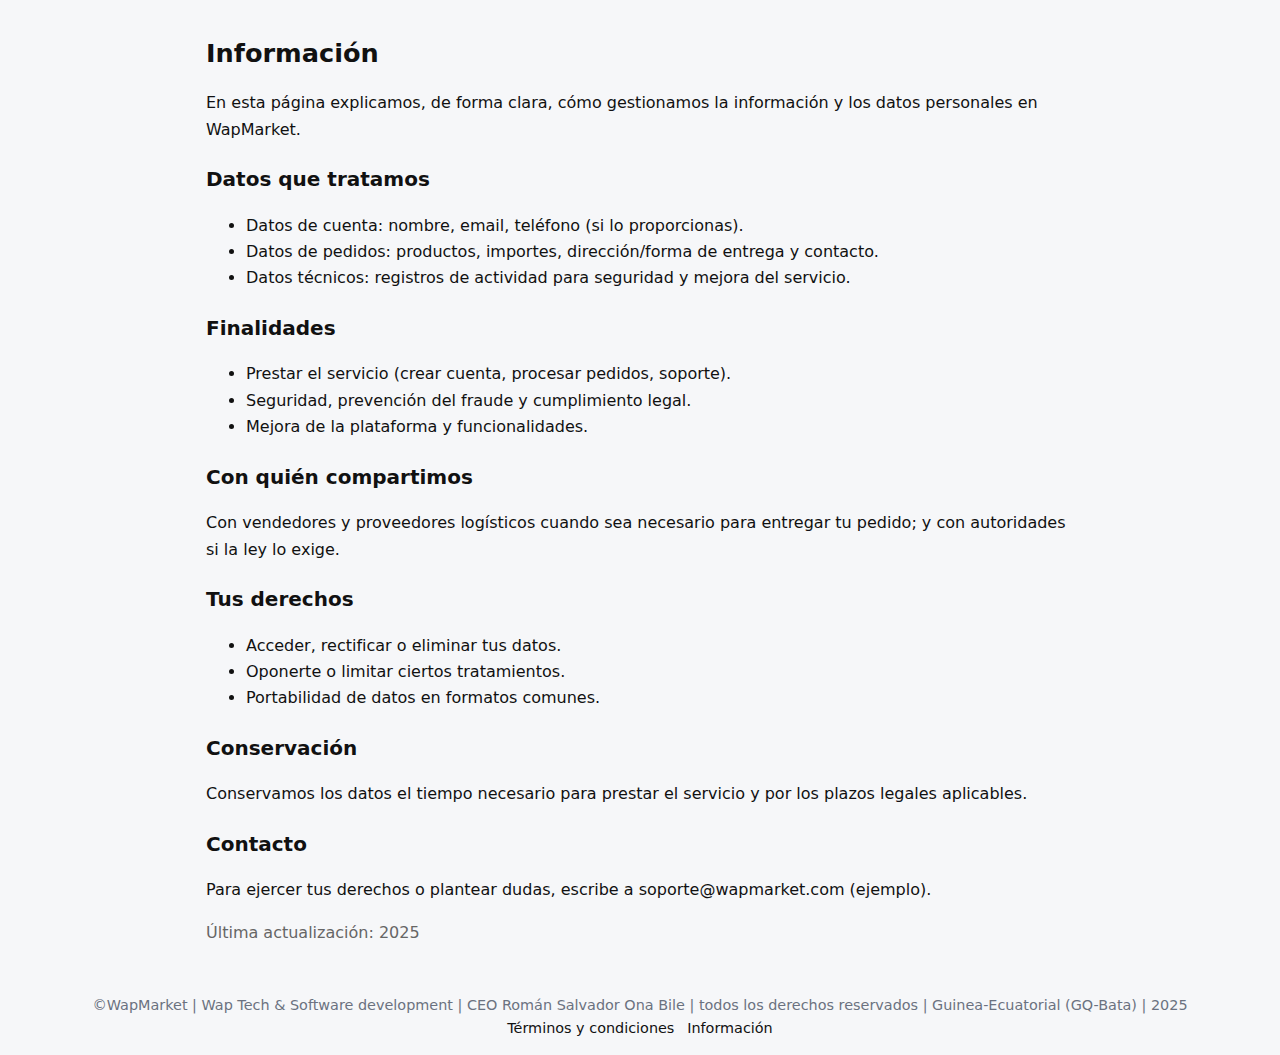
<file: informacion.html>
<!doctype html>
<html lang="es">
<head>
  <meta charset="utf-8" />
  <meta name="viewport" content="width=device-width, initial-scale=1.0" />
  <title>Información — WapMarket</title>
  <link rel="stylesheet" href="styles.css" />
  <style>
    .doc{max-width:900px;margin:2rem auto;padding:0 1rem;line-height:1.65;}
    .doc h1{font-size:1.6rem;margin-bottom:1rem}
    .doc h2{font-size:1.25rem;margin-top:1.25rem}
    .doc p,.doc li{font-size:1rem}
  </style>
</head>
<body>
  <main class="doc">
    <h1>Información</h1>
    <p>En esta página explicamos, de forma clara, cómo gestionamos la información y los datos personales en WapMarket.</p>

    <h2>Datos que tratamos</h2>
    <ul>
      <li>Datos de cuenta: nombre, email, teléfono (si lo proporcionas).</li>
      <li>Datos de pedidos: productos, importes, dirección/forma de entrega y contacto.</li>
      <li>Datos técnicos: registros de actividad para seguridad y mejora del servicio.</li>
    </ul>

    <h2>Finalidades</h2>
    <ul>
      <li>Prestar el servicio (crear cuenta, procesar pedidos, soporte).</li>
      <li>Seguridad, prevención del fraude y cumplimiento legal.</li>
      <li>Mejora de la plataforma y funcionalidades.</li>
    </ul>

    <h2>Con quién compartimos</h2>
    <p>Con vendedores y proveedores logísticos cuando sea necesario para entregar tu pedido; y con autoridades si la ley lo exige.</p>

    <h2>Tus derechos</h2>
    <ul>
      <li>Acceder, rectificar o eliminar tus datos.</li>
      <li>Oponerte o limitar ciertos tratamientos.</li>
      <li>Portabilidad de datos en formatos comunes.</li>
    </ul>

    <h2>Conservación</h2>
    <p>Conservamos los datos el tiempo necesario para prestar el servicio y por los plazos legales aplicables.</p>

    <h2>Contacto</h2>
    <p>Para ejercer tus derechos o plantear dudas, escribe a soporte@wapmarket.com (ejemplo).</p>

    <p style="margin-top:1rem;color:#666">Última actualización: 2025</p>
  </main>

  <footer class="footer">
    <div class="brandline">©WapMarket | Wap Tech & Software development | CEO Román Salvador Ona Bile | todos los derechos reservados | Guinea-Ecuatorial (GQ-Bata) | 2025</div>
    <div class="legal-links">
      <a href="terminos.html">Términos y condiciones</a>
      <a href="informacion.html">Información</a>
    </div>
  </footer>
</body>
</html>
</file>
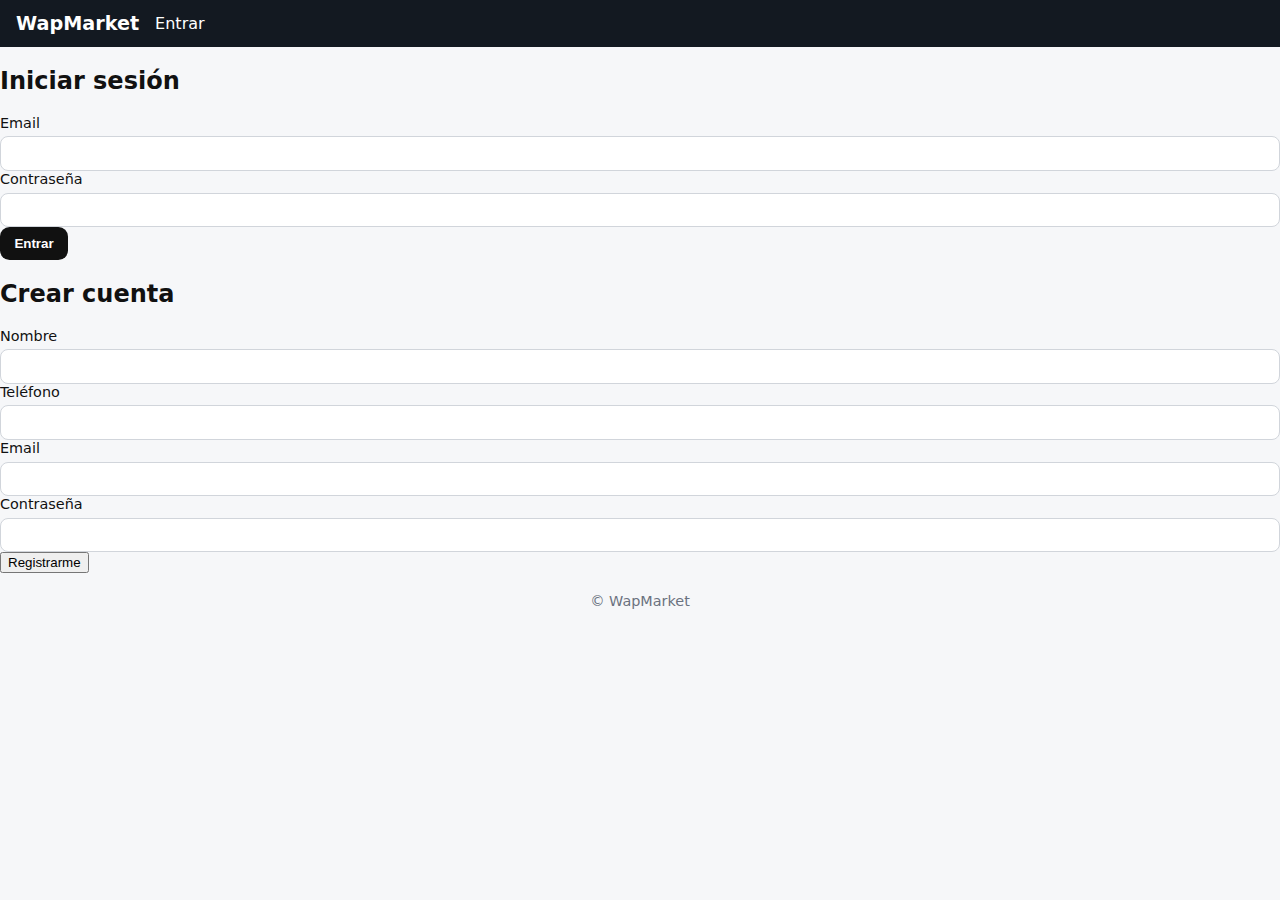
<file: login.html>
<!DOCTYPE html>
<html lang="es">
<head>
  <meta charset="UTF-8" />
  <meta name="viewport" content="width=device-width, initial-scale=1.0"/>
  <title>Acceso — WapMarket</title>
  <link rel="stylesheet" href="styles.css"/>
</head>
<body class="auth-body">
  <header class="topbar">
    <div class="brand">WapMarket</div>
    <nav class="nav">
      <a href="index.html">Inicio</a>
    </nav>
  </header>

  <main class="auth-shell">
    <section class="auth-modal">
      <div class="auth-split">
        <div class="auth-block">
          <h2>Iniciar sesión</h2>
          <form id="loginForm" class="stack">
            <label>Email <input name="email" type="email" required /></label>
            <label>Contraseña <input name="password" type="password" required /></label>
            <button type="submit" class="btn-primary">Entrar</button>
          </form>
        </div>
        <div class="auth-divider"></div>
        <div class="auth-block">
          <h2>Crear cuenta</h2>
          <form id="signupForm" class="stack">
            <label>Nombre <input name="name" required /></label>
            <label>Teléfono <input name="phone" /></label>
            <label>Email <input name="email" type="email" required /></label>
            <label>Contraseña <input name="password" type="password" required /></label>
            <button type="submit" class="btn-secondary">Registrarme</button>
          </form>
        </div>
      </div>
    </section>
  </main>

  <footer class="footer"><span>© WapMarket</span></footer>

  <script src="app.js"></script>
</body>
</html>
</file>
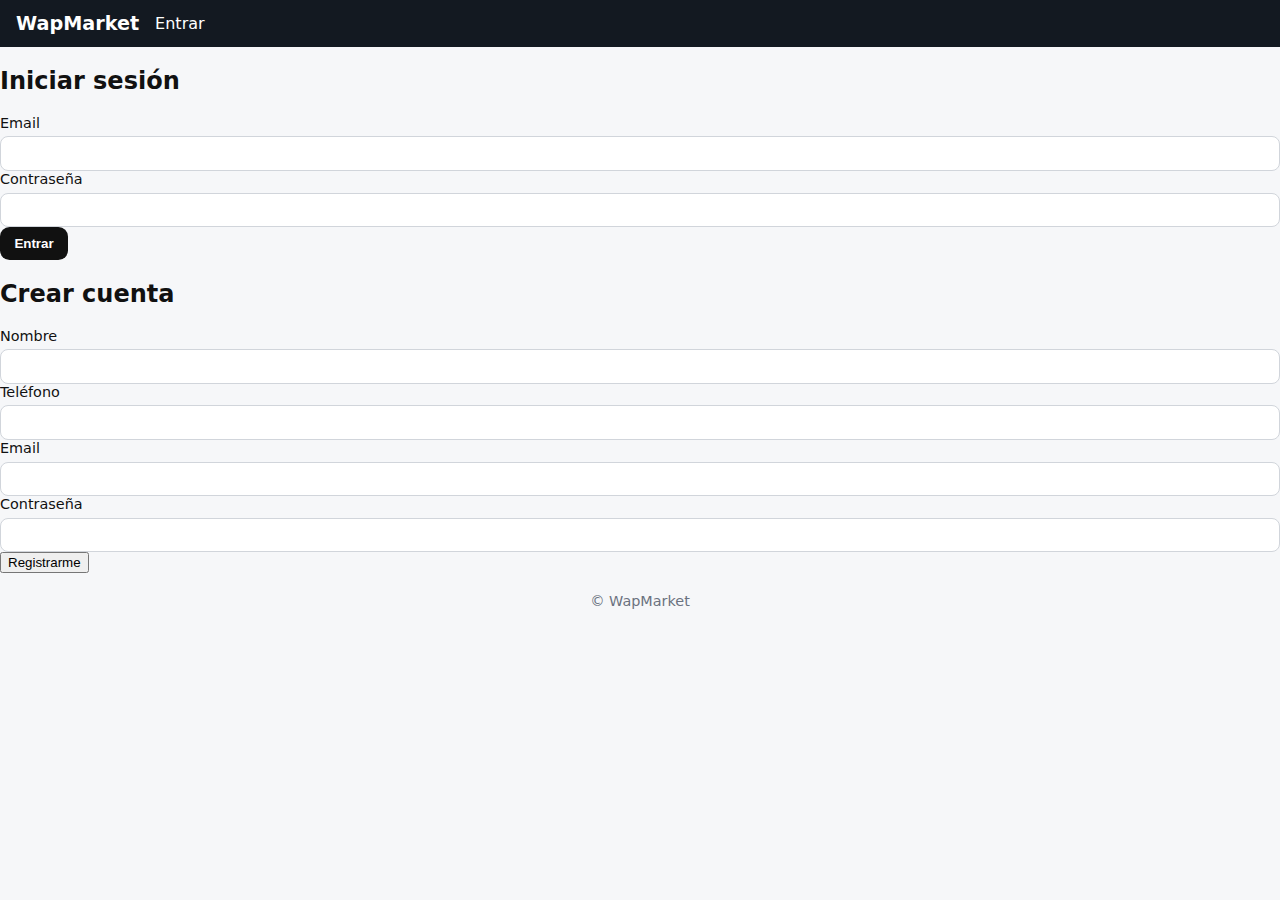
<file: seller (13).html>
<!DOCTYPE html>
<html lang="es">
<head>
  <meta charset="UTF-8" />
  <meta name="viewport" content="width=device-width, initial-scale=1.0"/>
  <title>Vendedor — WapMarket</title>
  <link rel="stylesheet" href="styles.css"/>
</head>
<script>
  // Protección de acceso solo para vendedor
  (function(){
    const user = localStorage.getItem('wap_user');
    const token = localStorage.getItem('wap_token');
    let role = null;
    try { role = JSON.parse(user||'null')?.role; } catch {}
    if(!user || !token || role !== 'seller') {
      window.location.href = 'login.html';
    }
  })();
</script>
<body>
  <header class="topbar">
    <div class="brand">WapMarket</div>
    <nav class="nav">
      <a href="index.html">Inicio</a>
    </nav>
  </header>

  <main class="container">
    <h2>Panel del vendedor</h2>

    <!-- Formulario de producto -->
    <form id="productForm" enctype="multipart/form-data">
      <input type="text" name="name" placeholder="Nombre del producto" />
      <input type="number" name="price" placeholder="Precio" />
      <input type="number" name="stock" placeholder="Stock" />
      <input type="text" name="category" placeholder="Categoría" />
      <input type="file" name="image_file" accept="image/*" /> <!-- ✅ Correcto -->
      <button type="submit">Guardar</button>
    </form>


    <!-- Productos -->
    <section class="card">
      <h3>Tus productos</h3>
      <div id="sellerProducts" class="grid-4"></div>
    </section>

    <!-- Pedidos -->
    <section class="card">
      <h3>Tus pedidos</h3>
      <div id="sellerOrders"></div>
    </section>
  </main>

  <footer class="footer"><span>© WapMarket</span></footer>
  <script src="app.js"></script>
  <script>
  document.addEventListener("DOMContentLoaded", () => {
    try {
      const user = JSON.parse(localStorage.getItem("wap_user") || "{}");

      // Si el user tiene info de tienda y seller, se asigna automáticamente
      if (user.store_id) {
        document.getElementById("storeIdInput").value = user.store_id;
      }
      if (user.id) {
        document.getElementById("sellerIdInput").value = user.id;
      }
    } catch (e) {
      console.error("❌ No se pudo cargar info del usuario:", e);
    }
  });
  </script>


  <script>
  // ================= COMPRESIÓN DE IMÁGENES =================
  async function compressImage(file, maxSizeKB = 500) {
    return new Promise((resolve) => {
      const reader = new FileReader();
      reader.readAsDataURL(file);
      reader.onload = (event) => {
        const img = new Image();
        img.src = event.target.result;
        img.onload = () => {
          const canvas = document.createElement("canvas");
          const ctx = canvas.getContext("2d");
          canvas.width = img.width;
          canvas.height = img.height;
          ctx.drawImage(img, 0, 0);

          let quality = 0.9;
          let dataUrl = canvas.toDataURL("image/jpeg", quality);

          while (dataUrl.length / 1024 > maxSizeKB && quality > 0.1) {
            quality -= 0.1;
            dataUrl = canvas.toDataURL("image/jpeg", quality);
          }

          fetch(dataUrl)
            .then((res) => res.blob())
            .then((blob) => {
              resolve(new File([blob], file.name, { type: "image/jpeg" }));
            });
        };
      };
    });
  }

  // ================= CREAR PRODUCTO =================
  document.getElementById("newProductForm").addEventListener("submit", async (e) => {
    e.preventDefault();
    const form = e.target;
    const formData = new FormData(form);

    const fileInput = document.getElementById("imageFile");
    if (fileInput.files.length > 0) {
      let file = fileInput.files[0];
      if (file.size / 1024 > 500) {
        file = await compressImage(file, 500);
      }
      formData.delete("image_file");
      formData.append("image_file", file);
    }

    const token = localStorage.getItem("wap_token");
    const res = await fetch("https://backend-wapmarket-production.up.railway.app/products", {
      method: "POST",
      headers: { Authorization: `Bearer ${token}` },
      body: formData,
    });

    const data = await res.json();
alert("✅ Producto añadido!");
console.log(data);

// Agregar el nuevo producto al DOM directamente
const container = document.getElementById("sellerProducts");
const card = document.createElement("div");
card.classList.add("product-card");
card.innerHTML = `
  <h4>${data.name}</h4>
  <p><strong>Precio:</strong> ${data.price} XAF</p>
  <p><strong>Stock:</strong> ${data.stock}</p>
  <p><strong>Categoría:</strong> ${data.category || "Sin categoría"}</p>
  ${
    data.image_url
      ? `<img src="${data.image_url}" alt="${data.name}" width="150"/>`
      : `<p>⚠️ Sin imagen</p>`
  }
`;
container.appendChild(card);

// limpiar formulario
form.reset();

  });

  async function cargarMisProductos() {
  const token = localStorage.getItem("wap_token");
  const user = JSON.parse(localStorage.getItem("wap_user") || "{}");
  const sellerId = user.id;  // 👈 usar el ID del seller logueado

  if (!sellerId) {
    console.error("❌ No se encontró sellerId en el usuario logueado");
    return;
  }

  const res = await fetch(`https://backend-wapmarket-production.up.railway.app/sellers/${sellerId}/products`, {
    headers: { Authorization: `Bearer ${token}` },
  });
  const productos = await res.json();

}

  // ================= CARGAR PEDIDOS DEL SELLER =================
async function loadSellerOrders() {
  const token = localStorage.getItem("wap_token");
  const user = JSON.parse(localStorage.getItem("wap_user") || "{}");
  const sellerId = user.id; // 👈 ID real del seller logueado

  if (!sellerId) {
    console.error("❌ No se encontró sellerId en el usuario logueado");
    return;
  }

  try {
    const res = await fetch(`https://backend-wapmarket-production.up.railway.app/sellers/${sellerId}/orders`, {
      headers: { Authorization: `Bearer ${token}` }
    });
    const orders = await res.json();

    const container = document.getElementById("sellerOrders");
    container.innerHTML = "";

    if (!orders.length) {
      container.innerHTML = "<p>No tienes pedidos todavía.</p>";
      return;
    }

    orders.forEach(order => {
      const div = document.createElement("div");
      div.className = "order-card";
      div.innerHTML = `
        <p><b>Pedido #${order.id}</b></p>
        <p>Cliente: ${order.customer_name || "N/A"}</p>
        <p>Total: ${order.total_xaf} XAF</p>
        <p>Estado: ${order.status}</p>
      `;
      container.appendChild(div);
    });
  } catch (err) {
    console.error("Error cargando pedidos:", err);
  }
}


  // ================= INICIO =================
  document.addEventListener("DOMContentLoaded", () => {
    cargarMisProductos();
    loadSellerOrders();
  });
  </script>
</body>
</html>
</file>
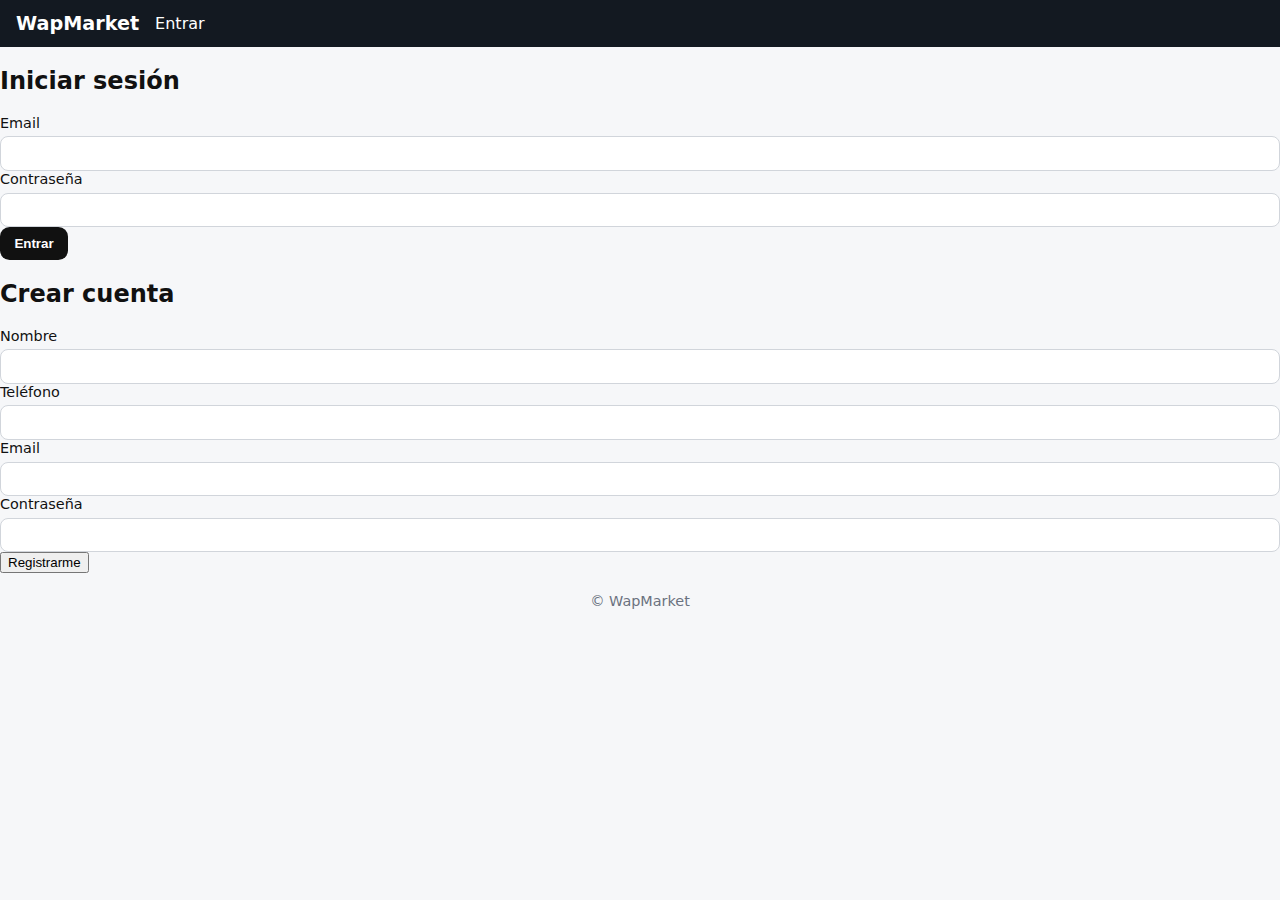
<file: seller.html>
<!DOCTYPE html>
<html lang="es">
<head>
  <meta charset="UTF-8" />
  <meta name="viewport" content="width=device-width, initial-scale=1.0"/>
  <title>Vendedor — WapMarket</title>
  <link rel="stylesheet" href="styles.css"/>
</head>
<script>
  // Protección de acceso solo para vendedor
  (function(){
    const user = localStorage.getItem('wap_user');
    const token = localStorage.getItem('wap_token');
    let role = null;
    try { role = JSON.parse(user||'null')?.role; } catch {}
    if(!user || !token || role !== 'seller') {
      window.location.href = 'login.html';
    }
  })();
</script>
<body>
  <header class="topbar">
    <div class="brand">WapMarket</div>
    <nav class="nav">
      <a href="index.html">Inicio</a>
    </nav>
  </header>

  <main class="container">
    <h2>Panel del vendedor</h2>

    <!-- Formulario de producto -->
    <form id="newProductForm" class="card" enctype="multipart/form-data">
      <div class="grid">
        <label>Nombre<input name="name" required/></label>
        <label>Precio (XAF)<input name="price" type="number" required/></label>
      </div>
      <div class="grid">
        <label>Imagen
          <input type="file" name="image_file" id="imageFile" accept="image/*" required />
        </label>
        <label>Stock<input name="stock" type="number" value="10"/></label>
      </div>
      <label>Categoría<input name="category" /></label>
      <!-- ⚠️ estos hidden deberían venir del login -->
      <input type="hidden" name="store_id" id="storeIdInput" />
      <input type="hidden" name="seller_id" id="sellerIdInput" />

      <button type="submit">Añadir producto</button>
    </form>

    <!-- Productos -->
    <section class="card">
      <h3>Tus productos</h3>
      <div id="sellerProducts" class="grid-4"></div>
    </section>

    <!-- Pedidos -->
    <section class="card">
      <h3>Tus pedidos</h3>
      <div id="sellerOrders"></div>
    </section>
  </main>

  <footer class="footer"><span>© WapMarket</span></footer>
  <script src="app.js"></script>
  <script>
  document.addEventListener("DOMContentLoaded", () => {
    try {
      const user = JSON.parse(localStorage.getItem("wap_user") || "{}");

      // Si el user tiene info de tienda y seller, se asigna automáticamente
      if (user.store_id) {
        document.getElementById("storeIdInput").value = user.store_id;
      }
      if (user.id) {
        document.getElementById("sellerIdInput").value = user.id;
      }
    } catch (e) {
      console.error("❌ No se pudo cargar info del usuario:", e);
    }
  });
  </script>


  <script>
  // ================= COMPRESIÓN DE IMÁGENES =================
  async function compressImage(file, maxSizeKB = 500) {
    return new Promise((resolve) => {
      const reader = new FileReader();
      reader.readAsDataURL(file);
      reader.onload = (event) => {
        const img = new Image();
        img.src = event.target.result;
        img.onload = () => {
          const canvas = document.createElement("canvas");
          const ctx = canvas.getContext("2d");
          canvas.width = img.width;
          canvas.height = img.height;
          ctx.drawImage(img, 0, 0);

          let quality = 0.9;
          let dataUrl = canvas.toDataURL("image/jpeg", quality);

          while (dataUrl.length / 1024 > maxSizeKB && quality > 0.1) {
            quality -= 0.1;
            dataUrl = canvas.toDataURL("image/jpeg", quality);
          }

          fetch(dataUrl)
            .then((res) => res.blob())
            .then((blob) => {
              resolve(new File([blob], file.name, { type: "image/jpeg" }));
            });
        };
      };
    });
  }

  // ================= CREAR PRODUCTO =================
  document.getElementById("newProductForm").addEventListener("submit", async (e) => {
    e.preventDefault();
    const form = e.target;
    const formData = new FormData(form);

    const fileInput = document.getElementById("imageFile");
    if (fileInput.files.length > 0) {
      let file = fileInput.files[0];
      if (file.size / 1024 > 500) {
        file = await compressImage(file, 500);
      }
      formData.delete("image_file");
      formData.append("image_file", file);
    }

    const token = localStorage.getItem("wap_token");
    const res = await fetch("https://backend-wapmarket-production.up.railway.app/products", {
      method: "POST",
      headers: { Authorization: `Bearer ${token}` },
      body: formData,
    });

    const data = await res.json();
alert("✅ Producto añadido!");
console.log(data);

// Agregar el nuevo producto al DOM directamente
const container = document.getElementById("sellerProducts");
const card = document.createElement("div");
card.classList.add("product-card");
card.innerHTML = `
  <h4>${data.name}</h4>
  <p><strong>Precio:</strong> ${data.price} XAF</p>
  <p><strong>Stock:</strong> ${data.stock}</p>
  <p><strong>Categoría:</strong> ${data.category || "Sin categoría"}</p>
  ${
    data.image_url
      ? `<img src="${data.image_url}" alt="${data.name}" width="150"/>`
      : `<p>⚠️ Sin imagen</p>`
  }
`;
container.appendChild(card);

// limpiar formulario
form.reset();

  });

  // ================= CARGAR PRODUCTOS DEL SELLER =================
  async function cargarMisProductos() {
    const token = localStorage.getItem("wap_token");
    const sellerId = 1; // ⚠️ cambiar por ID real
    const res = await fetch(`https://backend-wapmarket-production.up.railway.app/sellers/${sellerId}/products`, {
      headers: { Authorization: `Bearer ${token}` },
    });
    const productos = await res.json();

    const container = document.getElementById("sellerProducts");
    container.innerHTML = "";
    if (!productos.length) {
      container.innerHTML = "<p>No tienes productos aún.</p>";
      return;
    }
    productos.forEach(p => {
      const card = document.createElement("div");
      card.classList.add("product-card");
      card.innerHTML = `
        <h4>${p.name}</h4>
        <p><strong>Precio:</strong> ${p.price} XAF</p>
        <p><strong>Stock:</strong> ${p.stock}</p>
        <p><strong>Categoría:</strong> ${p.category || "Sin categoría"}</p>
        ${
          p.image_url
            ? `<img src="${p.image_url}" alt="${p.name}" width="150"/>`
            : `<p>⚠️ Sin imagen</p>`
        }
      `;
      container.appendChild(card);
    });
  }

  // ================= CARGAR PEDIDOS DEL SELLER =================
  async function loadSellerOrders() {
    const token = localStorage.getItem("wap_token");
    try {
      const res = await fetch("https://backend-wapmarket-production.up.railway.app/api/seller/orders", {
        headers: { Authorization: `Bearer ${token}` }
      });
      const orders = await res.json();

      const container = document.getElementById("sellerOrders");
      container.innerHTML = "";

      if (!orders.length) {
        container.innerHTML = "<p>No tienes pedidos todavía.</p>";
        return;
      }

      orders.forEach(order => {
        const div = document.createElement("div");
        div.className = "order-card";
        div.innerHTML = `
          <p><b>Pedido #${order.id}</b></p>
          <p>Cliente: ${order.customer_name || "N/A"}</p>
          <p>Total: ${order.total_xaf} XAF</p>
          <p>Estado: ${order.status}</p>
        `;
        container.appendChild(div);
      });
    } catch (err) {
      console.error("Error cargando pedidos:", err);
    }
  }

  // ================= INICIO =================
  document.addEventListener("DOMContentLoaded", () => {
    cargarMisProductos();
    loadSellerOrders();
  });
  </script>
</body>
</html>
</file>
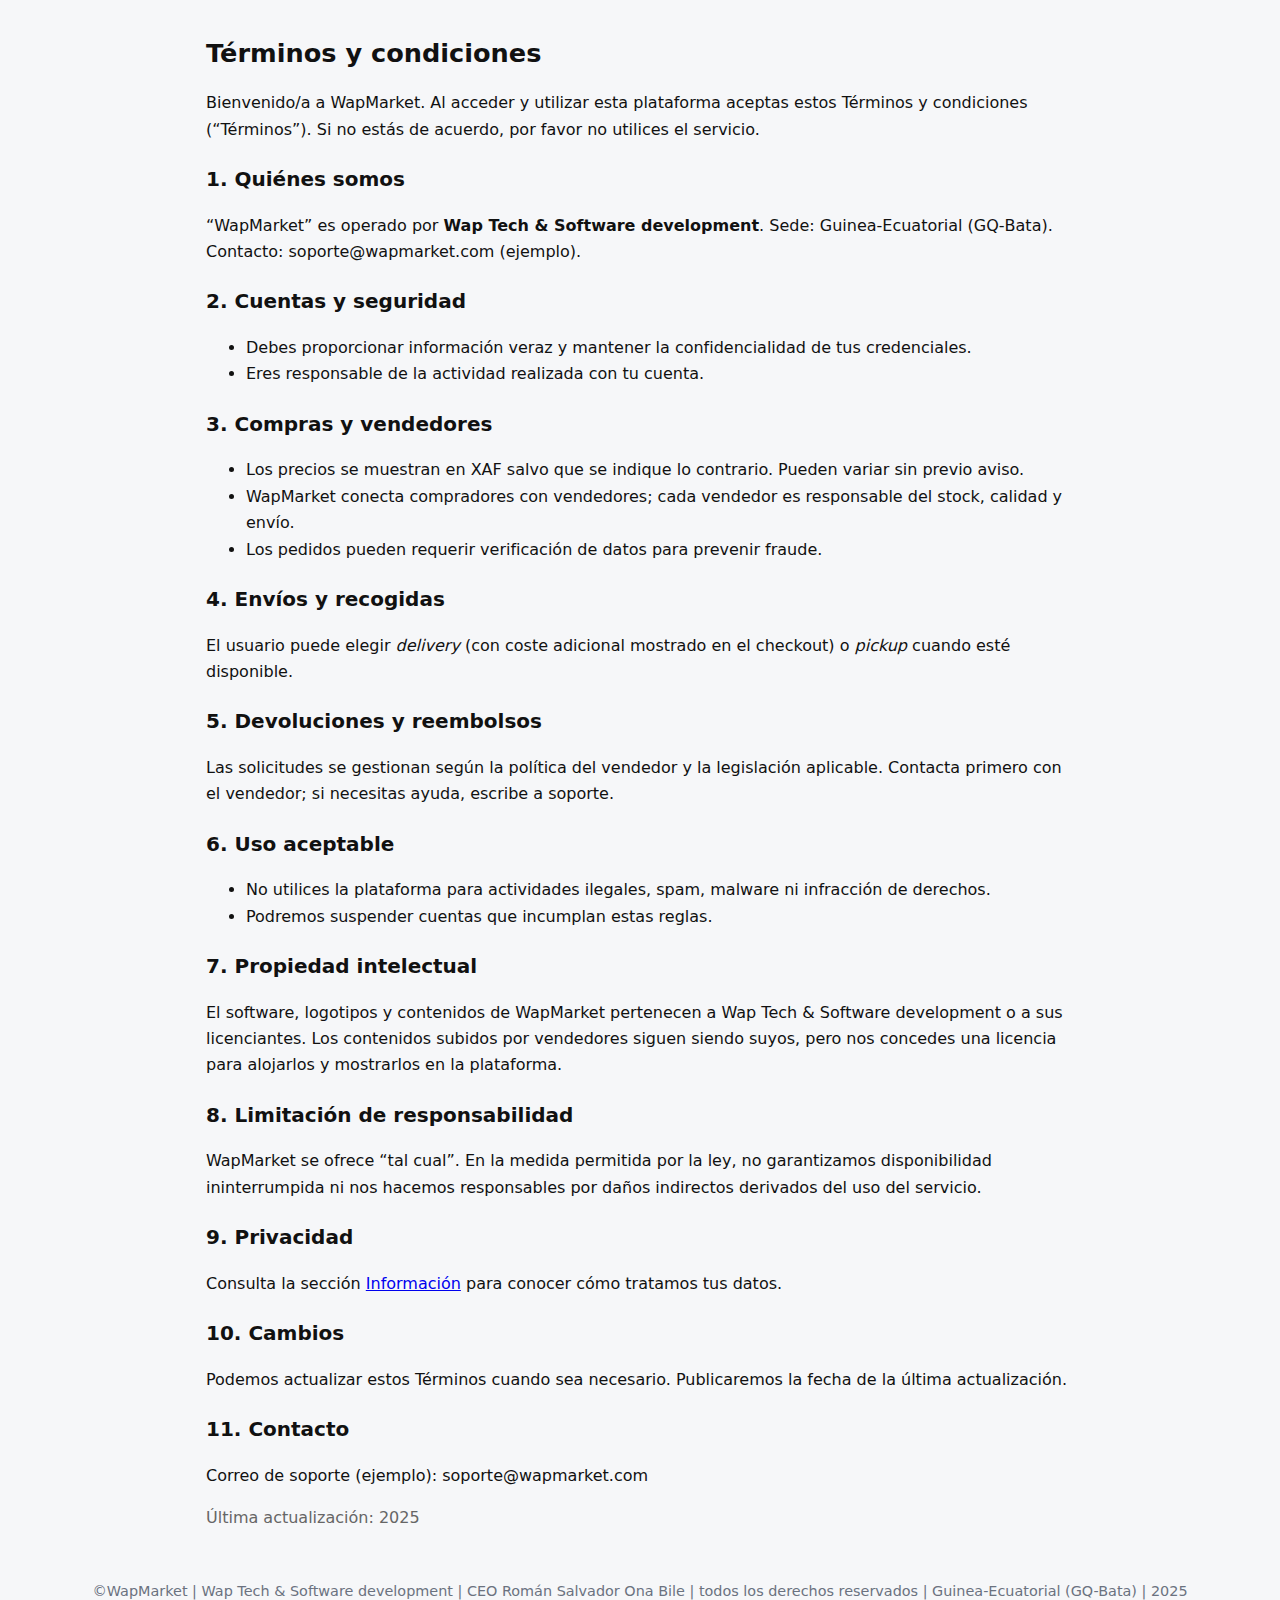
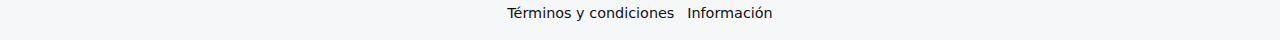
<file: terminos.html>
<!doctype html>
<html lang="es">
<head>
  <meta charset="utf-8" />
  <meta name="viewport" content="width=device-width, initial-scale=1.0" />
  <title>Términos y condiciones — WapMarket</title>
  <link rel="stylesheet" href="styles.css" />
  <style>
    .doc{max-width:900px;margin:2rem auto;padding:0 1rem;line-height:1.65;}
    .doc h1{font-size:1.6rem;margin-bottom:1rem}
    .doc h2{font-size:1.25rem;margin-top:1.25rem}
    .doc p,.doc li{font-size:1rem}
  </style>
</head>
<body>
  <main class="doc">
    <h1>Términos y condiciones</h1>
    <p>Bienvenido/a a WapMarket. Al acceder y utilizar esta plataforma aceptas estos Términos y condiciones (“Términos”). Si no estás de acuerdo, por favor no utilices el servicio.</p>

    <h2>1. Quiénes somos</h2>
    <p>“WapMarket” es operado por <strong>Wap Tech & Software development</strong>. Sede: Guinea‑Ecuatorial (GQ‑Bata). Contacto: soporte@wapmarket.com (ejemplo).</p>

    <h2>2. Cuentas y seguridad</h2>
    <ul>
      <li>Debes proporcionar información veraz y mantener la confidencialidad de tus credenciales.</li>
      <li>Eres responsable de la actividad realizada con tu cuenta.</li>
    </ul>

    <h2>3. Compras y vendedores</h2>
    <ul>
      <li>Los precios se muestran en XAF salvo que se indique lo contrario. Pueden variar sin previo aviso.</li>
      <li>WapMarket conecta compradores con vendedores; cada vendedor es responsable del stock, calidad y envío.</li>
      <li>Los pedidos pueden requerir verificación de datos para prevenir fraude.</li>
    </ul>

    <h2>4. Envíos y recogidas</h2>
    <p>El usuario puede elegir <em>delivery</em> (con coste adicional mostrado en el checkout) o <em>pickup</em> cuando esté disponible.</p>

    <h2>5. Devoluciones y reembolsos</h2>
    <p>Las solicitudes se gestionan según la política del vendedor y la legislación aplicable. Contacta primero con el vendedor; si necesitas ayuda, escribe a soporte.</p>

    <h2>6. Uso aceptable</h2>
    <ul>
      <li>No utilices la plataforma para actividades ilegales, spam, malware ni infracción de derechos.</li>
      <li>Podremos suspender cuentas que incumplan estas reglas.</li>
    </ul>

    <h2>7. Propiedad intelectual</h2>
    <p>El software, logotipos y contenidos de WapMarket pertenecen a Wap Tech & Software development o a sus licenciantes. Los contenidos subidos por vendedores siguen siendo suyos, pero nos concedes una licencia para alojarlos y mostrarlos en la plataforma.</p>

    <h2>8. Limitación de responsabilidad</h2>
    <p>WapMarket se ofrece “tal cual”. En la medida permitida por la ley, no garantizamos disponibilidad ininterrumpida ni nos hacemos responsables por daños indirectos derivados del uso del servicio.</p>

    <h2>9. Privacidad</h2>
    <p>Consulta la sección <a href="informacion.html">Información</a> para conocer cómo tratamos tus datos.</p>

    <h2>10. Cambios</h2>
    <p>Podemos actualizar estos Términos cuando sea necesario. Publicaremos la fecha de la última actualización.</p>

    <h2>11. Contacto</h2>
    <p>Correo de soporte (ejemplo): soporte@wapmarket.com</p>

    <p style="margin-top:1rem;color:#666">Última actualización: 2025</p>
  </main>

  <footer class="footer">
    <div class="brandline">©WapMarket | Wap Tech & Software development | CEO Román Salvador Ona Bile | todos los derechos reservados | Guinea-Ecuatorial (GQ-Bata) | 2025</div>
    <div class="legal-links">
      <a href="terminos.html">Términos y condiciones</a>
      <a href="informacion.html">Información</a>
    </div>
  </footer>
</body>
</html>
</file>
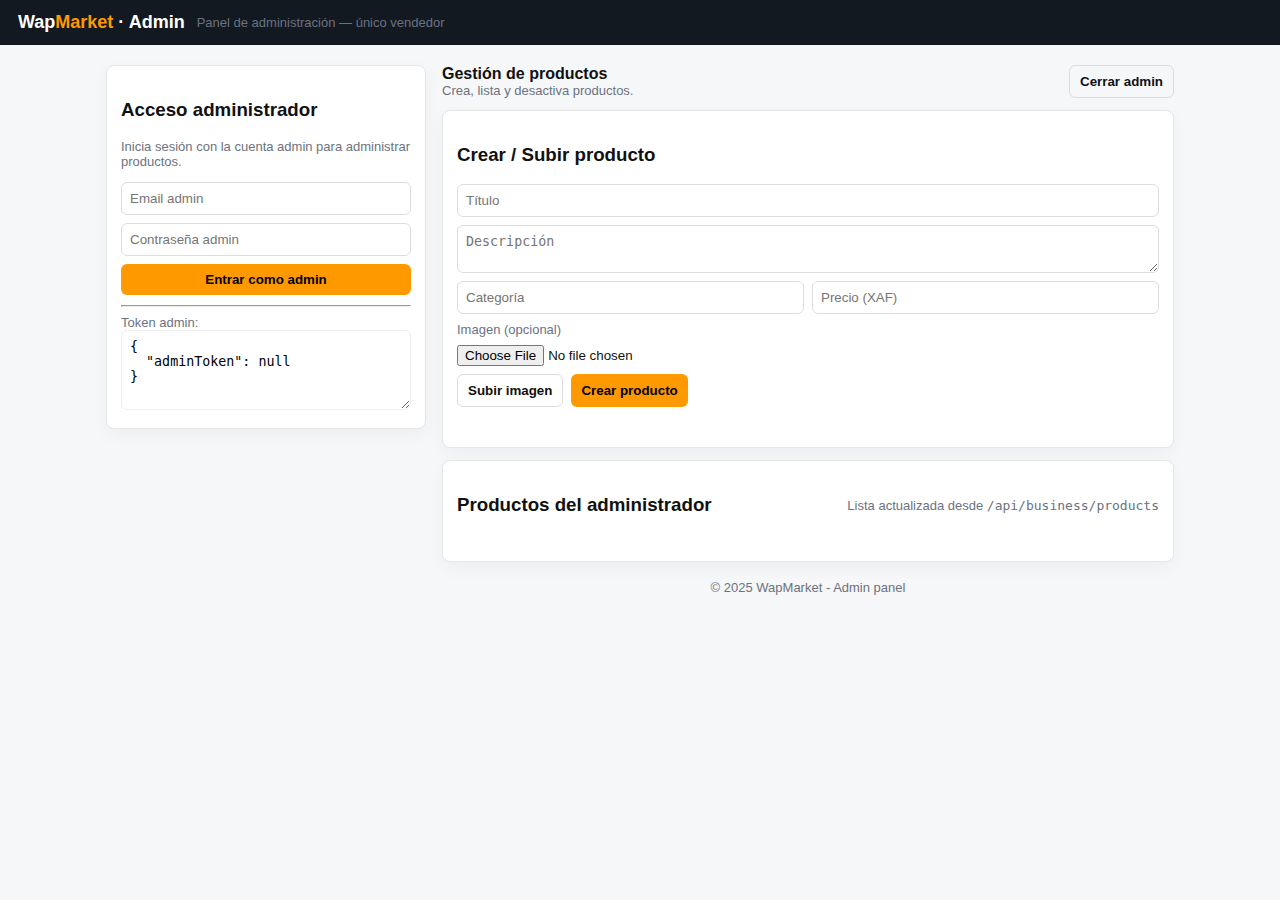
<file: frontend/admin.html>
<!DOCTYPE html>
<html lang="es">
<head>
<meta charset="utf-8" />
<meta name="viewport" content="width=device-width,initial-scale=1" />
<title>WapMarket · Admin</title>
<style>
:root{
  --amz-dark:#131921;
  --amz-yellow:#FF9900;
  --bg:#f6f7f9;
  --card:#fff;
  --muted:#6b7280;
}
*{box-sizing:border-box}
body{margin:0;font-family:Inter,Arial,Helvetica,sans-serif;background:var(--bg);color:#111}
.header{background:var(--amz-dark);color:#fff;padding:12px 18px;display:flex;align-items:center;gap:12px}
.brand{font-weight:800;font-size:18px}
.container{max-width:1100px;margin:20px auto;padding:0 16px}
.grid{display:grid;grid-template-columns:320px 1fr;gap:16px}
.card{background:var(--card);border:1px solid #e6e6e6;border-radius:8px;padding:14px;box-shadow:0 6px 18px rgba(17,24,39,0.04)}
.small{font-size:13px;color:var(--muted)}

.sidebar .section{margin-bottom:12px}
.btn{background:var(--amz-yellow);border:none;padding:8px 10px;border-radius:6px;cursor:pointer;font-weight:700}
.btn.ghost{background:transparent;border:1px solid #ddd;color:#111}

.topbar{display:flex;gap:12px;align-items:center;justify-content:space-between;margin-bottom:12px}
.form-row{display:flex;flex-direction:column;gap:8px;margin-bottom:10px}
.input, textarea, select{padding:8px;border-radius:6px;border:1px solid #ddd;width:100%}
.products-list{display:grid;grid-template-columns:repeat(auto-fill,minmax(240px,1fr));gap:12px}
.product-card{border:1px solid #e6e6e6;border-radius:8px;padding:10px;background:#fff;display:flex;flex-direction:column;gap:8px}
.product-card img{width:100%;height:140px;object-fit:cover;border-radius:6px}

.footer{margin-top:18px;text-align:center;color:var(--muted);font-size:13px}

@media (max-width:900px){ .grid{grid-template-columns:1fr} .sidebar{order:2} .main{order:1} }
</style>
</head>
<body>
  <header class="header">
    <div class="brand">Wap<span style="color:var(--amz-yellow)">Market</span> · Admin</div>
    <div class="small">Panel de administración — único vendedor</div>
  </header>

  <div class="container">
    <div class="grid">
      <aside class="sidebar">
        <div class="card">
          <h3>Acceso administrador</h3>
          <p class="small">Inicia sesión con la cuenta admin para administrar productos.</p>
          <div class="form-row">
            <input id="adminEmail" class="input" placeholder="Email admin" />
            <input id="adminPassword" class="input" placeholder="Contraseña admin" type="password" />
            <button id="adminLoginBtn" class="btn">Entrar como admin</button>
          </div>
          <hr/>
          <div class="small">Token admin:</div>
          <textarea id="debugTokens" style="width:100%;height:80px;border:1px solid #eee;padding:8px;border-radius:6px" readonly></textarea>
        </div>
      </aside>

      <main class="main">
        <div class="topbar">
          <div style="display:flex;flex-direction:column">
            <strong>Gestión de productos</strong>
            <span class="small">Crea, lista y desactiva productos.</span>
          </div>
          <div style="display:flex;gap:8px;align-items:center">
            <button id="logoutAdmin" class="btn ghost">Cerrar admin</button>
          </div>
        </div>

        <div class="card">
          <h3>Crear / Subir producto</h3>
          <div class="form-row">
            <input id="p_title" class="input" placeholder="Título" />
            <textarea id="p_description" class="input" placeholder="Descripción"></textarea>
            <div style="display:flex;gap:8px">
              <input id="p_category" class="input" placeholder="Categoría" />
              <input id="p_price" class="input" placeholder="Precio (XAF)" type="number" />
            </div>
            <label class="small">Imagen (opcional)</label>
            <input id="p_image" type="file" accept="image/*" />
            <div style="display:flex;gap:8px">
              <button id="uploadImageBtn" class="btn ghost">Subir imagen</button>
              <button id="createProductBtn" class="btn">Crear producto</button>
            </div>
            <div id="uploadedPreview" style="margin-top:8px"></div>
          </div>
        </div>

        <div class="card" style="margin-top:12px">
          <div style="display:flex;justify-content:space-between;align-items:center">
            <h3>Productos del administrador</h3>
            <div class="small">Lista actualizada desde <code>/api/business/products</code></div>
          </div>
          <div id="productsContainer" style="margin-top:12px" class="products-list"></div>
        </div>

        <div class="footer">© 2025 WapMarket - Admin panel</div>
      </main>
    </div>
  </div>

<script>
const API_BASE = 'https://wapmarket-backend-production.up.railway.app/api';
let adminToken = localStorage.getItem('adminToken') || '';
let uploadedImageUrl = null;

// Elements
const adminEmail = document.getElementById('adminEmail');
const adminPassword = document.getElementById('adminPassword');
const adminLoginBtn = document.getElementById('adminLoginBtn');
const debugTokens = document.getElementById('debugTokens');

const p_title = document.getElementById('p_title');
const p_description = document.getElementById('p_description');
const p_category = document.getElementById('p_category');
const p_price = document.getElementById('p_price');
const p_image = document.getElementById('p_image');
const uploadImageBtn = document.getElementById('uploadImageBtn');
const createProductBtn = document.getElementById('createProductBtn');
const uploadedPreview = document.getElementById('uploadedPreview');
const productsContainer = document.getElementById('productsContainer');
const logoutAdmin = document.getElementById('logoutAdmin');

function setDebug(){ debugTokens.value = JSON.stringify({ adminToken: adminToken||null }, null, 2); }
setDebug();

async function fetchJSON(url, opts = {}){
  const headers = opts.headers || {};
  if (adminToken) headers['Authorization'] = 'Bearer ' + adminToken;
  try {
    const res = await fetch(url, { ...opts, headers });
    const ct = res.headers.get('content-type') || '';
    const body = ct.includes('application/json') ? await res.json().catch(()=>null) : await res.text();
    if (!res.ok) throw Object.assign(new Error(body && body.error ? body.error : res.statusText), { status: res.status, body });
    return body;
  } catch(e){ throw e; }
}

// Admin login
adminLoginBtn.addEventListener('click', async ()=>{
  const email = adminEmail.value.trim();
  const password = adminPassword.value;
  if(!email||!password) return alert('Completa credenciales admin');
  try{
    const data = await fetchJSON(API_BASE+'/admin/login',{ method:'POST', headers:{'Content-Type':'application/json'}, body:JSON.stringify({email,password})});
    adminToken = data.token;
    localStorage.setItem('adminToken',adminToken);
    setDebug();
    alert('Admin login OK');
    loadProducts();
  }catch(e){ console.error(e); alert('Error admin login: '+(e.message||e)); }
});

// Upload image
uploadImageBtn.addEventListener('click', async ()=>{
  if(!adminToken) return alert('Inicia sesión primero');
  const file = p_image.files[0];
  if(!file) return alert('Selecciona una imagen');
  const fd = new FormData();
  fd.append('image', file);
  try{
    const res = await fetch(API_BASE+'/business/upload-image',{ method:'POST', headers:{ 'Authorization':'Bearer '+adminToken }, body:fd });
    const data = await res.json();
    if(!data||!data.url) throw new Error('No se recibió URL');
    uploadedImageUrl = data.url;
    uploadedPreview.innerHTML='<img src="'+uploadedImageUrl+'" style="max-width:160px;border-radius:6px;margin-top:6px"/>';
    alert('Imagen subida OK');
  }catch(e){ console.error(e); alert('Error subiendo imagen: '+(e.message||e)); }
});

// Create product
createProductBtn.addEventListener('click', async ()=>{
  if(!adminToken) return alert('Inicia sesión primero');
  const title=p_title.value.trim();
  const description=p_description.value.trim();
  const category=p_category.value.trim();
  const price=Number(p_price.value||0);
  if(!title) return alert('Título obligatorio');
  try{
    const payload={ title, description, category, price_xaf: price, image_url: uploadedImageUrl||null };
    const res = await fetchJSON(API_BASE+'/business/products',{ method:'POST', headers:{'Content-Type':'application/json'}, body:JSON.stringify(payload)});
    alert('Producto creado: '+(res.product&&res.product.id?res.product.id:'OK'));
    p_title.value=''; p_description.value=''; p_category.value=''; p_price.value=''; p_image.value=''; uploadedImageUrl=null; uploadedPreview.innerHTML='';
    loadProducts();
  }catch(e){ console.error(e); alert('Error creando producto: '+(e.message||e)); }
});

// Load products
async function loadProducts(){
  if(!adminToken) return;
  try{
    const res = await fetchJSON(API_BASE+'/business/products',{ method:'GET' });
    renderProducts(res.items||[]);
  }catch(e){ console.error(e); alert('Error cargando productos: '+(e.message||e)); }
}

function renderProducts(items){
  productsContainer.innerHTML='';
  if(!items.length){ productsContainer.innerHTML='<div class="small">No hay productos.</div>'; return; }
  items.forEach(p=>{
    const el=document.createElement('div');
    el.className='product-card';
    el.innerHTML=`
      <img src="${p.image_url||'https://placehold.co/600x400?text=No+image'}" alt="${escapeHtml(p.title)}" />
      <div style="display:flex;flex-direction:column;gap:6px">
        <strong>${escapeHtml(p.title)}</strong>
        <div class="small">${escapeHtml(p.category||'')}</div>
        <div style="font-weight:800">${Number(p.price_xaf||0).toLocaleString()} XAF</div>
        <div style="display:flex;gap:8px;margin-top:6px">
          <button class="btn ghost" data-act="disable" data-id="${p.id}">${p.active?'Desactivar':'Activar'}</button>
          <button class="btn ghost" data-act="delete" data-id="${p.id}">Eliminar</button>
        </div>
      </div>
    `;
    productsContainer.appendChild(el);
  });
}

// Product actions
productsContainer.addEventListener('click', async e=>{
  const btn=e.target.closest('button[data-act]');
  if(!btn) return;
  const act=btn.dataset.act;
  const id=btn.dataset.id;
  if(act==='disable'){
    const makeActive = btn.textContent.trim()==='Activar';
    try{
      await fetchJSON(API_BASE+'/business/products/'+encodeURIComponent(id),{ method:'PUT', headers:{'Content-Type':'application/json'}, body:JSON.stringify({active:makeActive})});
      alert('Estado actualizado'); loadProducts();
    }catch(e){ console.error(e); alert('Error actualizando: '+(e.message||e)); }
  }else if(act==='delete'){
    if(!confirm('Eliminar producto permanentemente?')) return;
    try{
      await fetchJSON(API_BASE+'/business/products/'+encodeURIComponent(id),{ method:'PUT', headers:{'Content-Type':'application/json'}, body:JSON.stringify({active:false})});
      alert('Producto desactivado'); loadProducts();
    }catch(e){ console.error(e); alert('Error eliminando: '+(e.message||e)); }
  }
});

// Logout
logoutAdmin.addEventListener('click', ()=>{ adminToken=''; localStorage.removeItem('adminToken'); setDebug(); alert('Sesión admin cerrada'); productsContainer.innerHTML=''; });

function escapeHtml(s){ return String(s||'').replaceAll('&','&amp;').replaceAll('<','&lt;').replaceAll('>','&gt;'); }

// Auto-load if token exists
if(adminToken) loadProducts();
</script>
</body>
</html>
</file>
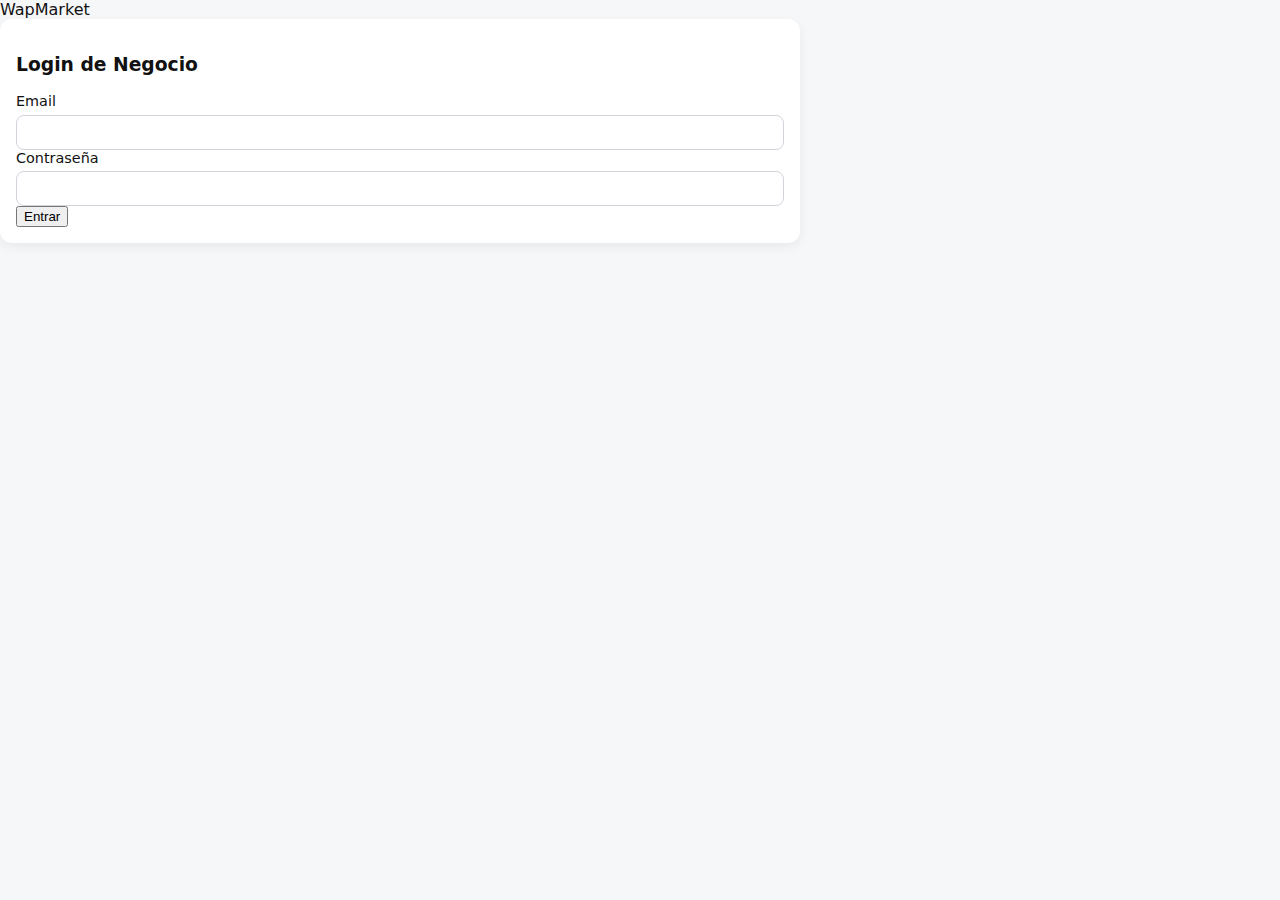
<file: frontend/business.html>
<!doctype html>
<html lang="es">
<head>
  <meta charset="utf-8">
  <meta name="viewport" content="width=device-width,initial-scale=1">
  <title>Vendedor — WapMarket</title>
  <link rel="stylesheet" href="/styles.css">
</head>
<body>
<header class="header">
  <div class="row wrapper">
    <div class="logo">WapMarket</div>
  </div>
</header>

<main class="wrapper">
  <div class="card" style="padding:16px;max-width:800px" id="loginBox">
    <h3>Login de Negocio</h3>
    <form onsubmit="return false;">
      <label>Email <input id="lemail" type="email" required></label>
      <label>Contraseña <input id="lpass" type="password" required></label>
      <button class="btn" id="btnLogin">Entrar</button>
    </form>
  </div>

  <div id="panel" style="display:none">
    <div class="card" style="padding:16px;max-width:800px">
      <h3>Publicar producto</h3>
      <form id="prodForm" onsubmit="return false;">
        <label>Título <input id="title" required></label>
        <label>Descripción <textarea id="description"></textarea></label>
        <label>Categoría
          <select id="category">
            <option>Servicios</option><option>Comida</option><option>Tiendas</option><option>Salud</option><option>Transporte</option><option>Tecnología</option>
          </select>
        </label>
        <label>Precio (XAF) <input id="price" type="number" min="0"></label>
        <label>Imagen (archivo) <input id="image" type="file" accept="image/*"></label>
        <button class="btn" id="btnPublicar">Publicar</button>
      </form>
    </div>

    <div class="card" style="padding:16px;max-width:1100px">
      <h3>Pedidos</h3>
      <table class="table" id="ordersTable">
        <thead><tr><th>ID</th><th>Grupo</th><th>Producto</th><th>Precio</th><th>Cant.</th><th>Cliente</th><th>Teléfono</th><th>Envío</th><th>Dirección</th><th>Estado</th><th>Acciones</th></tr></thead>
        <tbody></tbody>
      </table>
    </div>
  </div>
</main>

<!-- API JS -->
<script>
// API base (Railway, ya con /api incluido)
const API_BASE = 'https://wapmarket-backend-production.up.railway.app/api';

const API = {
  async get(path, opts = {}) {
    const r = await fetch(API_BASE + path, opts);
    return r.json();
  },
  async post(path, data, opts = {}) {
    const r = await fetch(API_BASE + path, {
      method: 'POST',
      headers: { 'Content-Type': 'application/json', ...(opts.headers || {}) },
      body: JSON.stringify(data)
    });
    return r.json();
  },
  async upload(path, formData, opts = {}) {
  const r = await fetch(API_BASE + path, {
    method: 'POST',
    body: formData,
    headers: { ...(opts.headers || {}) } // ✅ aquí se mezclan bien las cabeceras
  });
  return r.json();
}
  },
  async upload(path, formData, opts = {}) {
    const r = await fetch(API_BASE + path, {
      method: 'POST',
      body: formData,
      ...(opts || {})
    });
    return r.json();
  }
};

window.API = API;
window.API_BASE = API_BASE;
</script>

<script>
let token = null; let business_id = null;
function authHeaders(){ return token ? { 'Authorization':'Bearer '+token } : {}; }

document.getElementById('btnLogin').addEventListener('click', async ()=>{
  const res = await API.post('/business/login', { email: lemail.value, password: lpass.value });
  if (res.error){ alert(res.error); return; }
  token = res.token; business_id = res.business_id;
  localStorage.setItem('bizToken', token);
  localStorage.setItem('bizId', String(business_id));
  document.getElementById('loginBox').style.display='none';
  document.getElementById('panel').style.display='block';
  loadOrders();
});

token = localStorage.getItem('bizToken'); business_id = Number(localStorage.getItem('bizId')||0);
if (token && business_id){ document.getElementById('loginBox').style.display='none'; document.getElementById('panel').style.display='block'; loadOrders(); }

document.getElementById('btnPublicar').addEventListener('click', async ()=>{
  if (!token) return alert('Primero inicia sesión');
  let imageUrl = '';
  const file = document.getElementById('image').files[0];
  if (file){
    const fd = new FormData(); fd.append('image', file);
    const up = await API.upload('/business/upload-image', fd, { headers: authHeaders() });
    if (up.error) return alert(up.error);
    imageUrl = up.url;
  }
  const payload = {
    title: title.value, description: description.value, category: category.value,
    price_xaf: Number(price.value || 0), image_url: imageUrl
  };
  const res = await API.post('/products', payload, { headers: authHeaders() });
  if (res.error){ alert(res.error); return; }
  alert('Producto publicado');
  document.getElementById('prodForm').reset();
});

async function loadOrders(){
  if (!token) return;
  const data = await API.get('/business/orders', { headers: authHeaders() });
  const tb = document.querySelector('#ordersTable tbody'); tb.innerHTML='';
  (data.items||[]).forEach(o=>{
    const tr = document.createElement('tr');
    const deliveryTxt = o.delivery ? ('Sí (+'+Number(o.delivery_fee_xaf||0).toLocaleString()+' XAF)') : 'No';
    tr.innerHTML = `<td>${o.id}</td><td>${o.group_id||''}</td><td>${o.title}</td><td>${Number(o.price_xaf||0).toLocaleString()} XAF</td><td>${o.qty}</td>
                    <td>${o.customer_name||''}</td><td>${o.customer_phone||''}</td><td>${deliveryTxt}</td><td>${o.address||''}</td>
                    <td><span class="small">${o.status}</span></td>
                    <td>
                      <button class="btn" data-id="${o.id}" data-s="accepted">Aceptar</button>
                      <button class="btn" data-id="${o.id}" data-s="rejected">Rechazar</button>
                      <button class="btn" data-id="${o.id}" data-s="fulfilled">Entregado</button>
                    </td>`;
    tb.appendChild(tr);
  });
  tb.onclick = async (e)=>{
    const btn = e.target.closest('button.btn'); if (!btn) return;
    const id = btn.getAttribute('data-id'); const s = btn.getAttribute('data-s');
    const r = await API.put('/business/orders/'+id, { status:s }, { headers: authHeaders() });
    if (r.error) return alert(r.error);
    loadOrders();
  };
}
</script>
</body>
</html>
</file>
<file: styles.css>
/* --- Layout minimalista --- */
.main-layout {
  display: flex;
  gap: 2rem;
  max-width: 1400px;
  margin: 2rem auto 1rem auto;
  padding: 0 1.5rem;
}
.sidebar {
  width: 260px;
  flex-shrink: 0;
  display: flex;
  flex-direction: column;
  gap: 2rem;
}
.businesses, .filters {
  background: #fff;
  padding: 1.25rem 1rem 1.5rem 1rem;
  box-shadow: none;
  border-radius: 0;
  border: 1px solid #e5e7eb;
}
.businesses h3, .filters h3 {
  margin-top: 0;
  font-size: 1.1rem;
  font-weight: 700;
  color: #222;
  display: flex;
  align-items: center;
  gap: .5rem;
}
.business-search {
  display: flex;
  gap: .5rem;
  margin: .75rem 0 1rem 0;
}
.business-search input {
  flex: 1;
  padding: .5rem .7rem;
  border-radius: 0;
  border: 1px solid #d1d5db;
}
.business-list {
  display: flex;
  flex-direction: column;
  gap: .75rem;
}
.business-item {
  display: flex;
  align-items: center;
  gap: .75rem;
  padding: .5rem .25rem;
  border-radius: 0;
  background: none;
  border-bottom: 1px solid #f3f4f6;
}
.business-item img {
  width: 32px; height: 32px; border-radius: 0; background: #eee;
}
.business-name { font-weight: 600; }
.business-category { font-size: .85rem; color: #888; }
.info-btn {
  display: none;
}
.filters label {
  margin-bottom: .7rem;
}
.filters input, .filters select {
  margin-top: .2rem;
  border-radius: 0;
}

/* --- Área de productos minimalista --- */
.products-area {
  flex: 1;
  min-width: 0;
}
.products-header {
  display: flex;
  align-items: center;
  justify-content: space-between;
  margin-bottom: 1.2rem;
}
.products-header h2 {
  font-size: 1.5rem;
  font-weight: 700;
  margin: 0;
}
.view-modes { display: none; }
.products-list {
  display: grid;
  grid-template-columns: repeat(auto-fill, minmax(220px, 1fr));
  gap: 1.2rem;
}
.product-card {
  background: none;
  border-radius: 0;
  box-shadow: none;
  display: flex;
  flex-direction: column;
  align-items: flex-start;
  padding: 0;
  border-bottom: 1px solid #e5e7eb;
  transition: none;
}
.product-card img {
  width: 100%;
  max-width: 220px;
  height: 160px;
  object-fit: contain;
  border-radius: 0;
  background: #f3f4f6;
  margin-bottom: .5rem;
}
.product-info {
  width: 100%;
  text-align: left;
  margin-top: 0;
}
.product-title {
  font-weight: 600;
  font-size: 1.05rem;
  margin-bottom: .2rem;
}
.product-price {
  color: #131921;
  font-weight: 700;
  font-size: 1.1rem;
  margin-bottom: .3rem;
}
.product-btn {
  width: auto;
  padding: .4rem 1.1rem;
  border: none;
  border-radius: 0;
  background: #f59e0b;
  color: #131921;
  font-weight: 600;
  font-size: .98rem;
  margin-top: .2rem;
  transition: none;
}
.product-btn:hover {
  background: #131921;
  color: #fff;
}

@media (max-width: 1100px) {
  .main-layout { flex-direction: column; gap: 1.5rem; }
  .sidebar { width: 100%; flex-direction: row; gap: 1.5rem; }
  .businesses, .filters { flex: 1; }
}
@media (max-width: 700px) {
  .main-layout { padding: 0 .3rem; }
  .sidebar { flex-direction: column; gap: 1rem; }
  .products-list { grid-template-columns: 1fr; }
  .product-card img { width: 100%; height: 120px; }
}
*{box-sizing:border-box}
body{margin:0;font-family:system-ui,Segoe UI,Roboto,Arial,sans-serif;background:#f6f7f9;color:#111}
.topbar{position:sticky;top:0;z-index:10;display:flex;align-items:center;gap:1rem;padding:.75rem 1rem;background:#131921;color:#fff}
.brand{font-weight:700;font-size:1.2rem}
.search{flex:1;display:flex;gap:.5rem}
.search input{flex:1;padding:.5rem .75rem;border-radius:.5rem;border:1px solid #333;background:#1f2937;color:#fff}
.search button{padding:.55rem .9rem;border-radius:.5rem;border:none;background:#f59e0b;color:#111;font-weight:600;cursor:pointer}
.nav{display:flex;gap:1rem;align-items:center}
.nav a,.nav button{color:#fff;text-decoration:none;background:transparent;border:none;cursor:pointer}
.container{max-width:1100px;margin:1rem auto;padding:0 1rem}
.store-section{margin-bottom:1.5rem}
.section-header{display:flex;align-items:center;justify-content:space-between;margin-bottom:.5rem}
.section-header h3{margin:0}
.grid-4{display:grid;grid-template-columns:repeat(4,1fr);gap:1rem}
.card{background:#fff;border-radius:.75rem;box-shadow:0 4px 12px rgba(0,0,0,.06);padding:1rem}
.product img{width:100%;height:160px;object-fit:cover;border-radius:.5rem;background:#eee}
.product .title{font-weight:600;margin-top:.5rem}
.product .price{color:#16a34a;font-weight:700;margin:.25rem 0}
.product button{width:100%;padding:.5rem;border:none;border-radius:.5rem;background:#111;color:#fff;cursor:pointer}
.footer{padding:2rem;text-align:center;color:#555}
.drawer{position:fixed;inset:0;background:rgba(0,0,0,.4);display:flex;justify-content:flex-end}
.drawer.hidden{display:none}
.drawer-content{width:420px;max-width:100%;height:100%;background:#fff;padding:1rem;display:flex;flex-direction:column}
.drawer-header{display:flex;align-items:center;justify-content:space-between}
.drawer-footer{margin-top:auto}
.modal{position:fixed;inset:0;background:rgba(0,0,0,.45);display:flex;align-items:center;justify-content:center}
.modal.hidden{display:none}
.modal-content{width:640px;max-width:95%;background:#fff;border-radius:.75rem;padding:1rem}
.modal-header{display:flex;align-items:center;justify-content:space-between}
.grid{display:grid;grid-template-columns:repeat(2,1fr);gap:.75rem}
.summary{background:#f3f4f6;padding:.75rem;border-radius:.5rem;margin:.75rem 0}
.total{font-size:1.1rem}
.auth{display:grid;grid-template-columns:1fr 1fr;gap:1rem}
label{display:flex;flex-direction:column;gap:.35rem;font-size:.9rem}
input,select,textarea{padding:.55rem .7rem;border:1px solid #d1d5db;border-radius:.5rem;background:#fff}
button{cursor:pointer}
table{width:100%;border-collapse:collapse}
th,td{padding:.5rem;border-bottom:1px solid #e5e7eb;text-align:left}
@media(max-width:900px){
  .grid-4{grid-template-columns:repeat(2,1fr)}
  .auth{grid-template-columns:1fr}
  .grid{grid-template-columns:1fr}
}
/* ======= Icon Buttons / Badge / Util ======= */
.icon-btn{
  position: relative;
  display: grid;
  place-items: center;
  width: 40px; height: 40px;
  border: none; border-radius: 10px;
  background: transparent; color: #fff;
  transition: background .2s ease, transform .1s ease;
}
.icon-btn:hover{ background: rgba(255,255,255,.12); }
.icon-btn:active{ transform: scale(.96); }
.icon-btn.sm{ width: 34px; height: 34px; border-radius: 8px; color: #111; background: #f3f4f6; }
.icon-btn.sm:hover{ background: #e5e7eb; }

.badge{
  position: absolute; top: -4px; right: -4px;
  min-width: 18px; height: 18px; padding: 0 5px;
  border-radius: 999px;
  background: #f59e0b; color: #111; font-weight: 700;
  font-size: 12px; display: grid; place-items: center;
}

/* ======= Paneles retractiles (details) ======= */
.panel{
  border: 1px solid #e5e7eb; border-radius: 12px;
  background: #fff; overflow: hidden;
}
.panel + .panel{ margin-top: 1rem; }
.panel-summary{
  list-style: none; cursor: pointer; user-select: none;
  display: flex; align-items: center; justify-content: space-between;
  gap: .75rem; padding: .9rem 1rem; font-weight: 700; color: #111;
}
.panel summary::-webkit-details-marker{ display: none; }
.panel .chev{
  width: 10px; height: 10px; border: 2px solid #111;
  border-left: 0; border-top: 0; transform: rotate(45deg);
  transition: transform .2s ease;
}
.panel .chev.open{ transform: rotate(225deg); }
.panel[open] .chev{ transform: rotate(225deg); }
.panel > .businesses, .panel > .filters{ padding: .75rem 1rem 1rem 1rem; }

/* ======= Buscador y chip "Todos" ======= */
.business-actions{ display: flex; flex-direction: column; gap: .5rem; }
.business-search{ display: flex; gap: .5rem; }
.business-search input{
  flex: 1; padding: .55rem .7rem; border-radius: 10px;
  border: 1px solid #d1d5db; background: #fff;
}
.chip{
  padding: .5rem .85rem; border-radius: 999px; border: 1px solid #e5e7eb;
  background: #f8fafc; color: #111; font-weight: 600; cursor: pointer;
}
.chip:hover{ background: #eef2ff; border-color: #c7d2fe; }

/* ======= Lista de negocios moderna ======= */
.business-list{ display: flex; flex-direction: column; gap: .6rem; margin-top: .5rem; }
.business-item{
  display: grid; grid-template-columns: 40px 1fr auto; align-items: center;
  gap: .75rem; padding: .6rem .65rem; border: 1px solid #eef2f7;
  border-radius: 12px; background: #fff;
  transition: border-color .2s ease, box-shadow .2s ease, transform .04s ease;
}
.business-item:hover{
  border-color: #e0e7ff; box-shadow: 0 4px 14px rgba(37,99,235,.08);
}
.business-item:active{ transform: scale(.995); }
.business-item img{ width: 40px; height: 40px; border-radius: 10px; object-fit: cover; background: #f3f4f6; }
.business-name{ font-weight: 700; color: #111; }
.business-meta{ font-size: .85rem; color: #6b7280; }
.biz-arrow{
  width: 12px; height: 12px; border: 2px solid #94a3b8; border-left: 0; border-top: 0; transform: rotate(-45deg);
}

/* ======= Filtros ======= */
.filters label{ display: flex; flex-direction: column; gap: .35rem; margin-bottom: .7rem; }
.filters input, .filters select{
  padding: .55rem .7rem; border: 1px solid #d1d5db; border-radius: 10px; background: #fff;
}

/* ======= Área de productos (de tu CSS base) ======= */
.products-header{ display: flex; align-items: center; justify-content: space-between; margin-bottom: 1.2rem; }
.products-list{ display: grid; grid-template-columns: repeat(auto-fill, minmax(220px, 1fr)); gap: 1.2rem; }

/* Botón primario reutilizable */
.btn-primary{
  padding: .55rem .9rem; border-radius: .6rem; border: none;
  background: #111; color: #fff; font-weight: 700;
}
.btn-primary.wide{ width: 100%; }

/* ======= Topbar (mantiene tu esquema) ======= */
.topbar{position:sticky;top:0;z-index:10;display:flex;align-items:center;gap:1rem;padding:.75rem 1rem;background:#131921;color:#fff}
.brand{font-weight:700;font-size:1.2rem}
.search{flex:1;display:flex;gap:.5rem}
.search input{flex:1;padding:.5rem .75rem;border-radius:.5rem;border:1px solid #333;background:#1f2937;color:#fff}
.search button{padding:.55rem .9rem;border-radius:.5rem;border:none;background:#f59e0b;color:#111;font-weight:600;cursor:pointer}
.nav{display:flex;gap:.5rem;align-items:center}

/* ======= Layout base (tomado y refinado) ======= */
.main-layout{display:flex;gap:2rem;max-width:1400px;margin:2rem auto 1rem;padding:0 1.5rem}
.sidebar{width:280px;flex-shrink:0;display:flex;flex-direction:column;gap:1rem}
.products-area{flex:1;min-width:0}

/* ======= Drawer / Modal (ajustes mínimos) ======= */
.drawer{position:fixed;inset:0;background:rgba(0,0,0,.4);display:flex;justify-content:flex-end}
.drawer.hidden{display:none}
.drawer-content{width:420px;max-width:100%;height:100%;background:#fff;padding:1rem;display:flex;flex-direction:column;border-top-left-radius:12px;border-bottom-left-radius:12px}
.drawer-header{display:flex;align-items:center;justify-content:space-between}
.drawer-footer{margin-top:auto}
.modal{position:fixed;inset:0;background:rgba(0,0,0,.45);display:flex;align-items:center;justify-content:center}
.modal.hidden{display:none}
.modal-content{width:640px;max-width:95%;background:#fff;border-radius:.75rem;padding:1rem}
.modal-header{display:flex;align-items:center;justify-content:space-between}
.grid{display:grid;grid-template-columns:repeat(2,1fr);gap:.75rem}
.summary{background:#f3f4f6;padding:.75rem;border-radius:.5rem;margin:.75rem 0}
.total{font-size:1.1rem}

/* ======= Footer reducido ======= */
.footer{padding:1.2rem;text-align:center;color:#6b7280;font-size:.9rem}
.footer .legal-links{display:flex;gap:.8rem;justify-content:center;margin-top:.4rem}
.footer .legal-links a{color:#111;text-decoration:none}
.footer .legal-links a:hover{text-decoration:underline}

/* ======= Responsive ======= */
@media (max-width: 1100px){
  .main-layout{flex-direction:column;gap:1.2rem}
  .sidebar{width:100%;flex-direction:column}
}
@media (max-width: 700px){
  .main-layout{padding:0 .5rem}
  .products-list{grid-template-columns:1fr}
  .icon-btn{width:38px;height:38px}
  .search button{display:none} /* más limpio en móvil, usa Enter */
}
/* ===== RESPONSIVE ===== */
@media (max-width: 900px) {
  .main-layout {
    display: flex;
    flex-direction: column;
  }

  /* Sidebar se colapsa */
  .sidebar {
    order: 2;
    width: 100%;
    border-top: 1px solid #ddd;
    padding: 0.5rem;
  }

  .products-area {
    order: 1;
    width: 100%;
  }

  /* Grid de productos en 2 columnas */
  .products-list {
    display: grid;
    grid-template-columns: repeat(auto-fill, minmax(160px, 1fr));
    gap: 1rem;
  }

  .products-header {
    text-align: center;
  }

  /* Topbar compacta */
  .topbar {
    flex-wrap: wrap;
    padding: 0.5rem;
    gap: 0.5rem;
  }

  .topbar .search {
    flex: 1 1 100%;
    display: flex;
    gap: 0.5rem;
  }

  .topbar input {
    flex: 1;
    font-size: 0.9rem;
  }

  .nav, #cartBtn {
    margin-left: auto;
  }

  /* Drawer ocupa toda la pantalla */
  .drawer-content {
    width: 100%;
    max-width: 100%;
    height: 100%;
    border-radius: 0;
  }

  /* Modal centrado y responsivo */
  .modal-content {
    width: 95%;
    max-height: 90vh;
    overflow-y: auto;
  }
}

@media (max-width: 500px) {
  /* Productos en 1 columna */
  .products-list {
    grid-template-columns: 1fr;
  }

  .topbar {
    flex-direction: column;
    align-items: stretch;
  }

  .topbar .brand {
    text-align: center;
    width: 100%;
  }

  .topbar .search {
    flex-direction: column;
  }

  .topbar button {
    width: 100%;
  }
}
/* ==== Tarjetas de producto ==== */
.products-list {
  display: grid;
  grid-template-columns: repeat(auto-fill, minmax(160px, 1fr));
  gap: 1rem;
}

.product-card {
  display: flex;
  flex-direction: column;
  justify-content: space-between;
  background: #fff;
  border: 1px solid #ddd;
  border-radius: 12px;
  padding: 0.5rem;
  text-align: center;
  position: relative;
  height: 220px; /* altura fija para cuadrado compacto */
}

.product-card img {
  max-height: 100px;
  object-fit: contain;
  margin: auto;
}

.product-card h3 {
  font-size: 0.9rem;
  margin: 0.5rem 0;
  flex: 0 0 auto;
}

.product-card p {
  font-size: 0.8rem;
  color: #666;
  flex: 0 0 auto;
}

/* Botón añadir centrado en la parte inferior */
.product-card .btn-add {
  position: absolute;
  bottom: 8px;
  left: 50%;
  transform: translateX(-50%);
  width: 80%;
  padding: 0.4rem;
  font-size: 0.85rem;
  border-radius: 20px;
}

/* Responsivo para móviles */
@media (max-width: 700px) {
  .products-list {
    grid-template-columns: repeat(2, 1fr); /* siempre 2 columnas */
    gap: 0.7rem;
  }

  .product-card {
    height: 200px;
    padding-bottom: 2rem; /* espacio para botón */
  }
}

@media (max-width: 400px) {
  .products-list {
    grid-template-columns: 1fr; /* si es muy estrecho, 1 por fila */
  }
}
</file>
